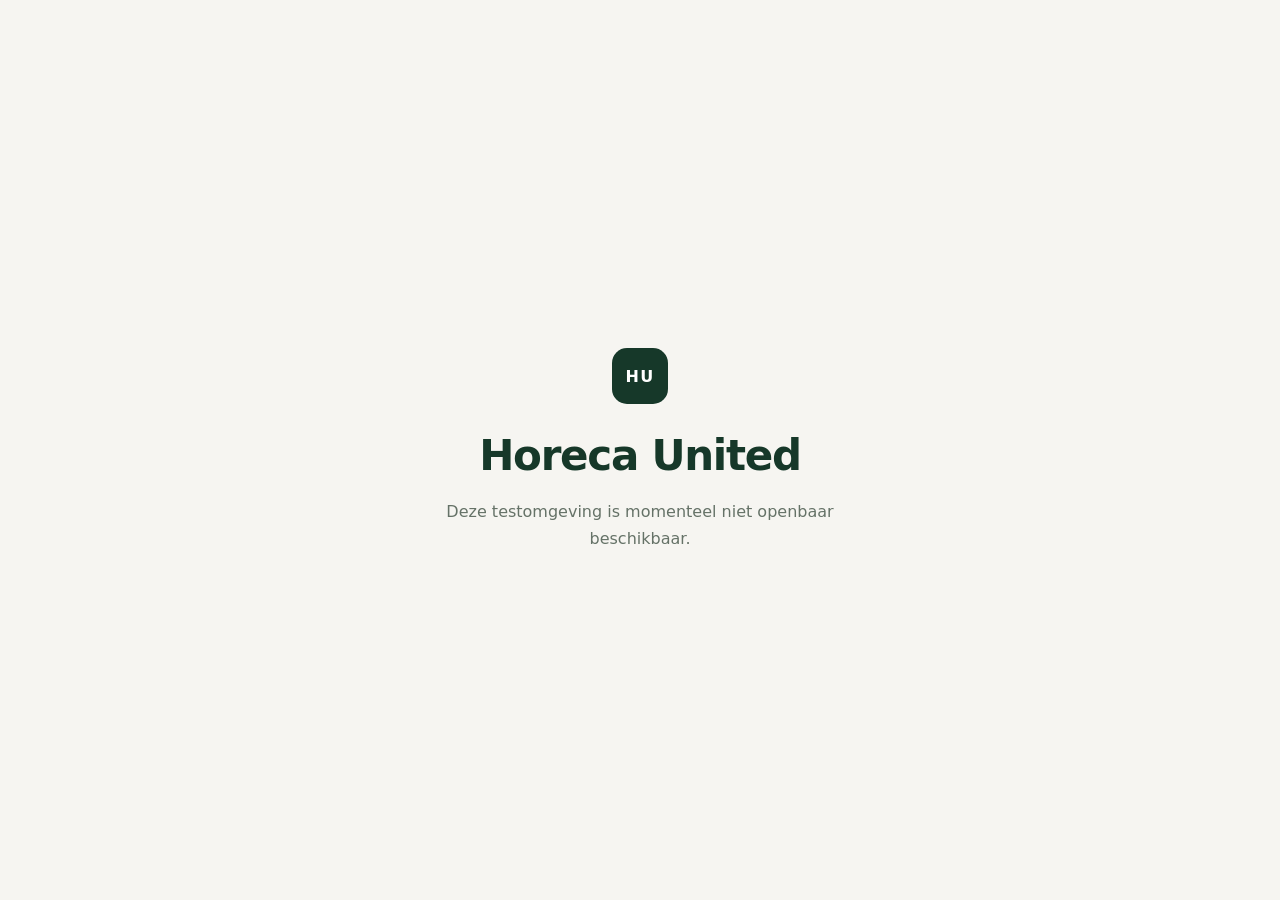
<file: index.html>
<!doctype html>
<html lang="nl">
<head>
<meta charset="utf-8">
<meta name="viewport" content="width=device-width, initial-scale=1">
<meta name="robots" content="noindex, nofollow, noarchive">
<title>Horeca United — tijdelijk niet beschikbaar</title>
<style>
  :root{color-scheme:light}*{box-sizing:border-box}
  body{margin:0;min-height:100vh;display:grid;place-items:center;background:#f6f5f1;color:#163829;font-family:Inter,system-ui,-apple-system,BlinkMacSystemFont,"Segoe UI",sans-serif}
  main{max-width:540px;padding:40px 28px;text-align:center}
  .mark{width:56px;height:56px;border-radius:15px;display:grid;place-items:center;margin:0 auto 28px;background:#163829;color:white;font-weight:700;letter-spacing:.08em}
  h1{font-size:clamp(30px,5vw,42px);line-height:1.13;letter-spacing:-.03em;margin:0 0 18px}
  p{font-size:16px;line-height:1.7;color:#657267;margin:0}
</style>
</head>
<body>
  <main>
    <div class="mark">HU</div>
    <h1>Horeca United</h1>
    <p>Deze testomgeving is momenteel niet openbaar beschikbaar.</p>
  </main>
</body>
</html>
</file>
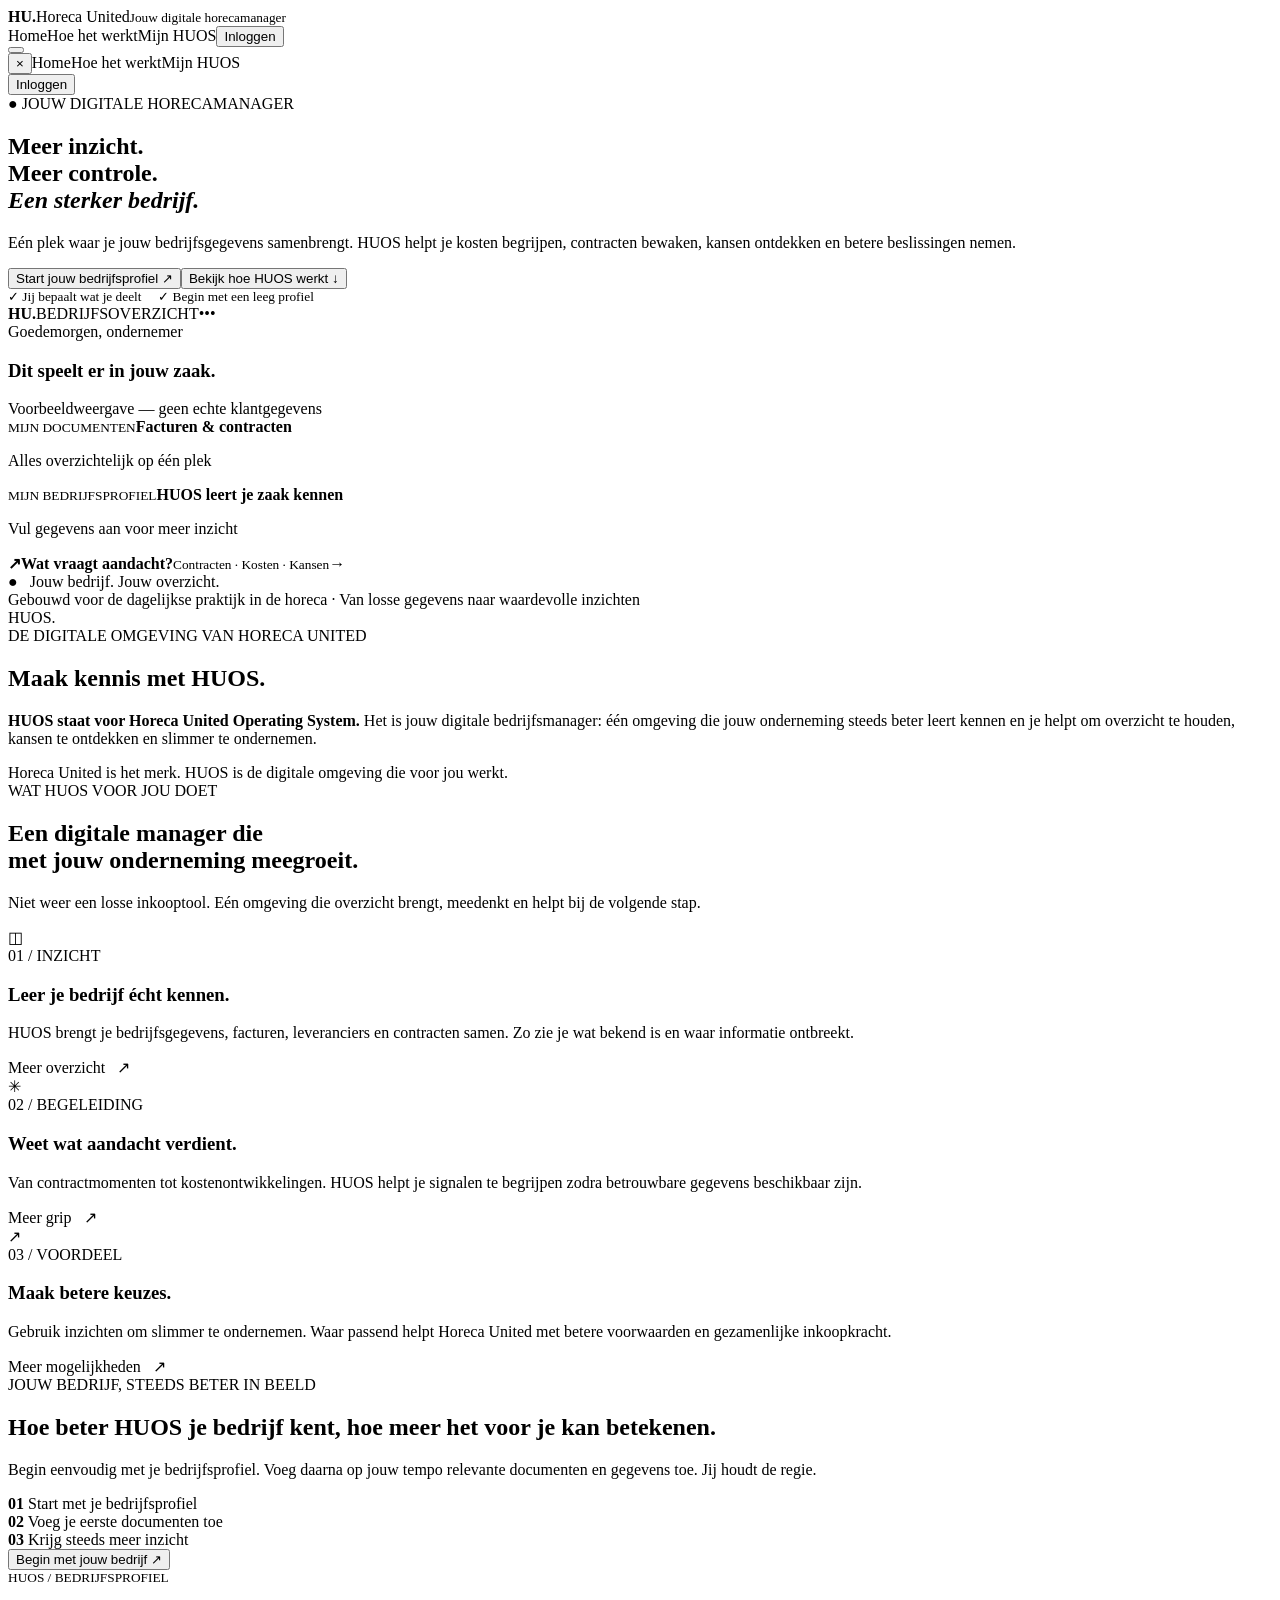
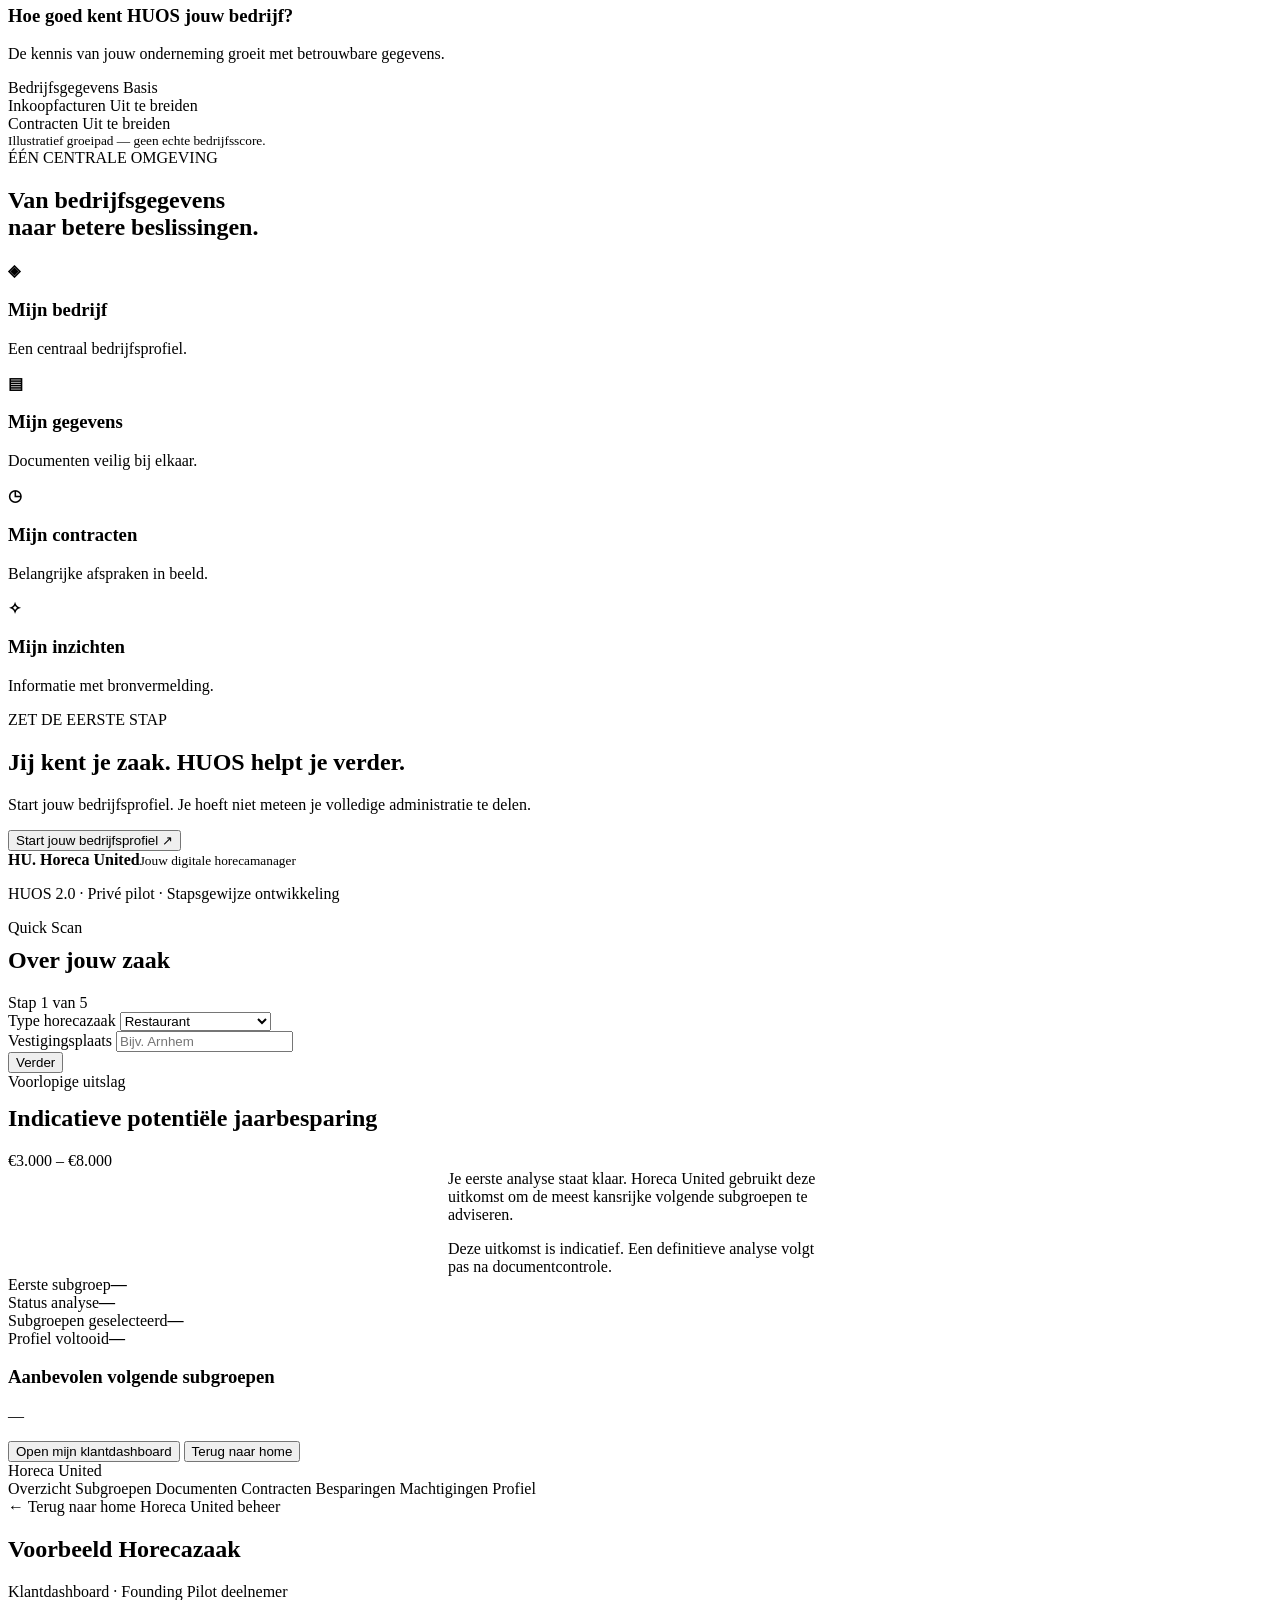
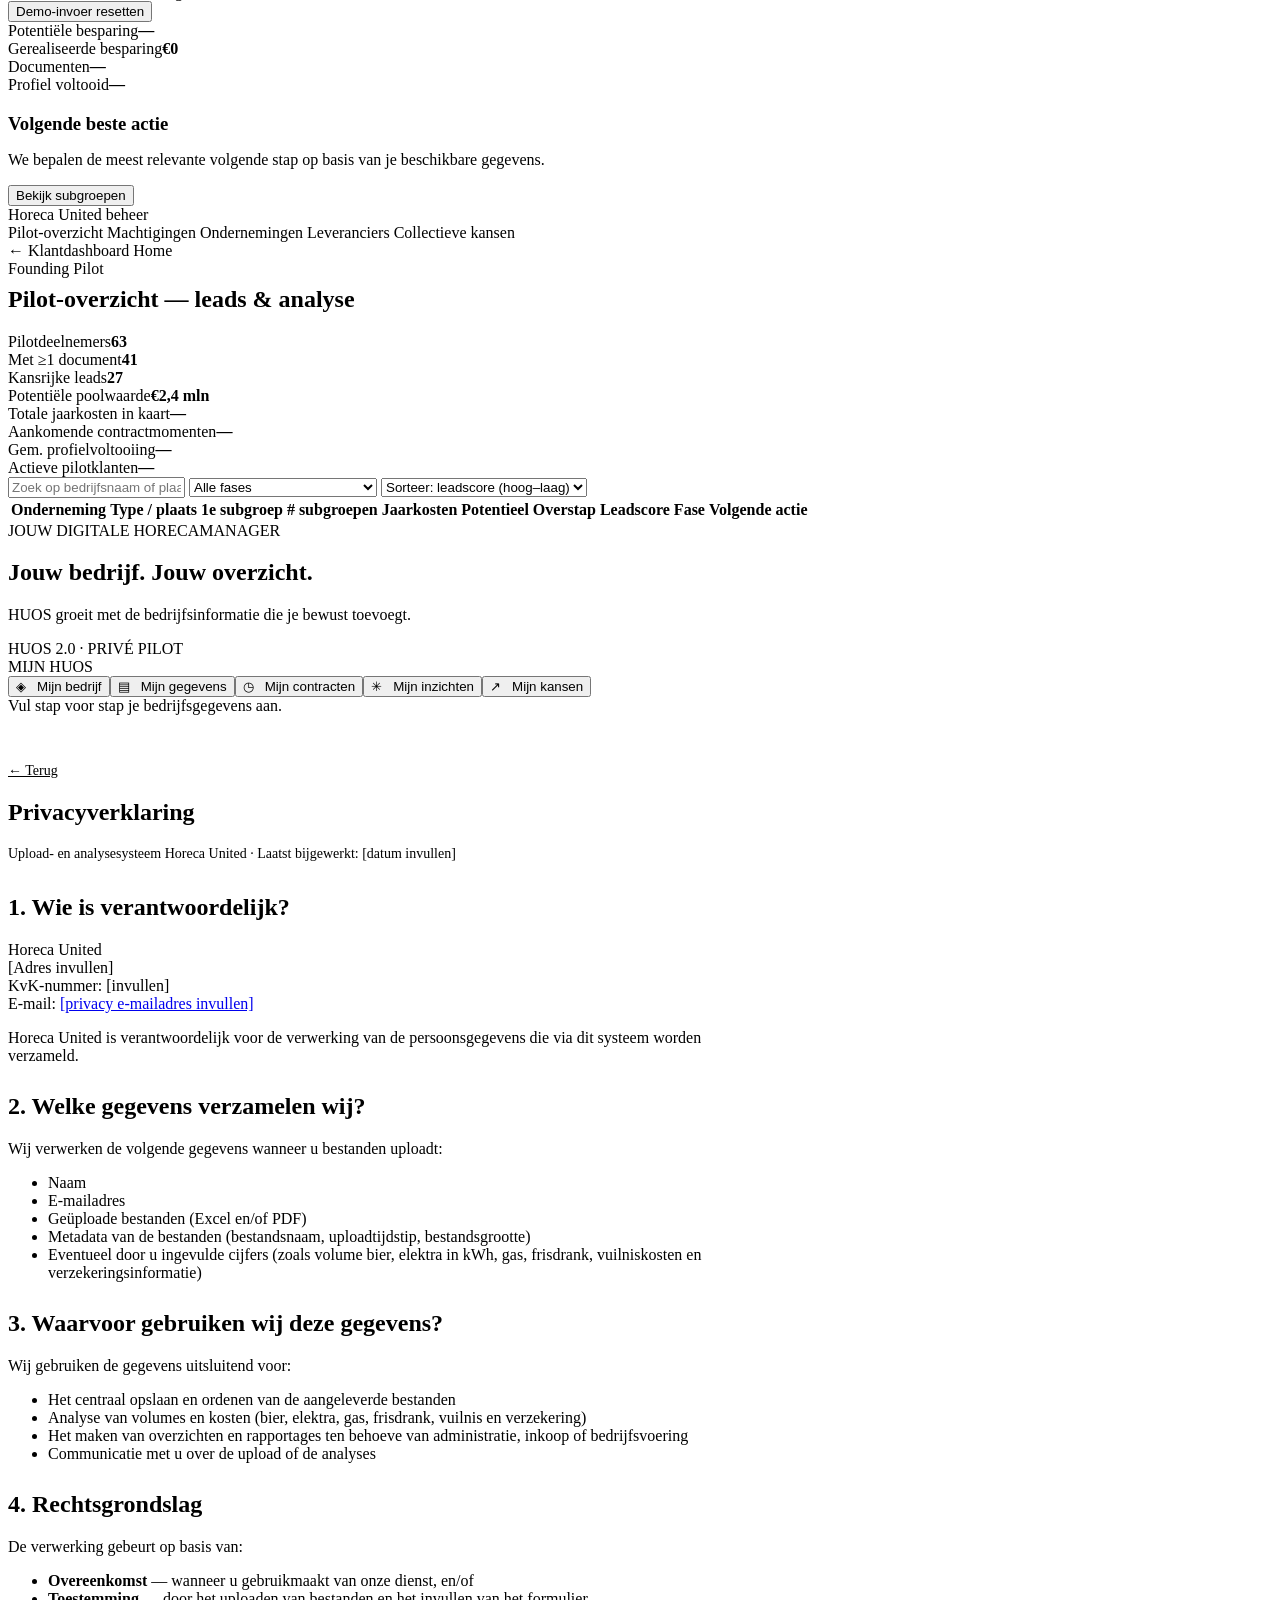
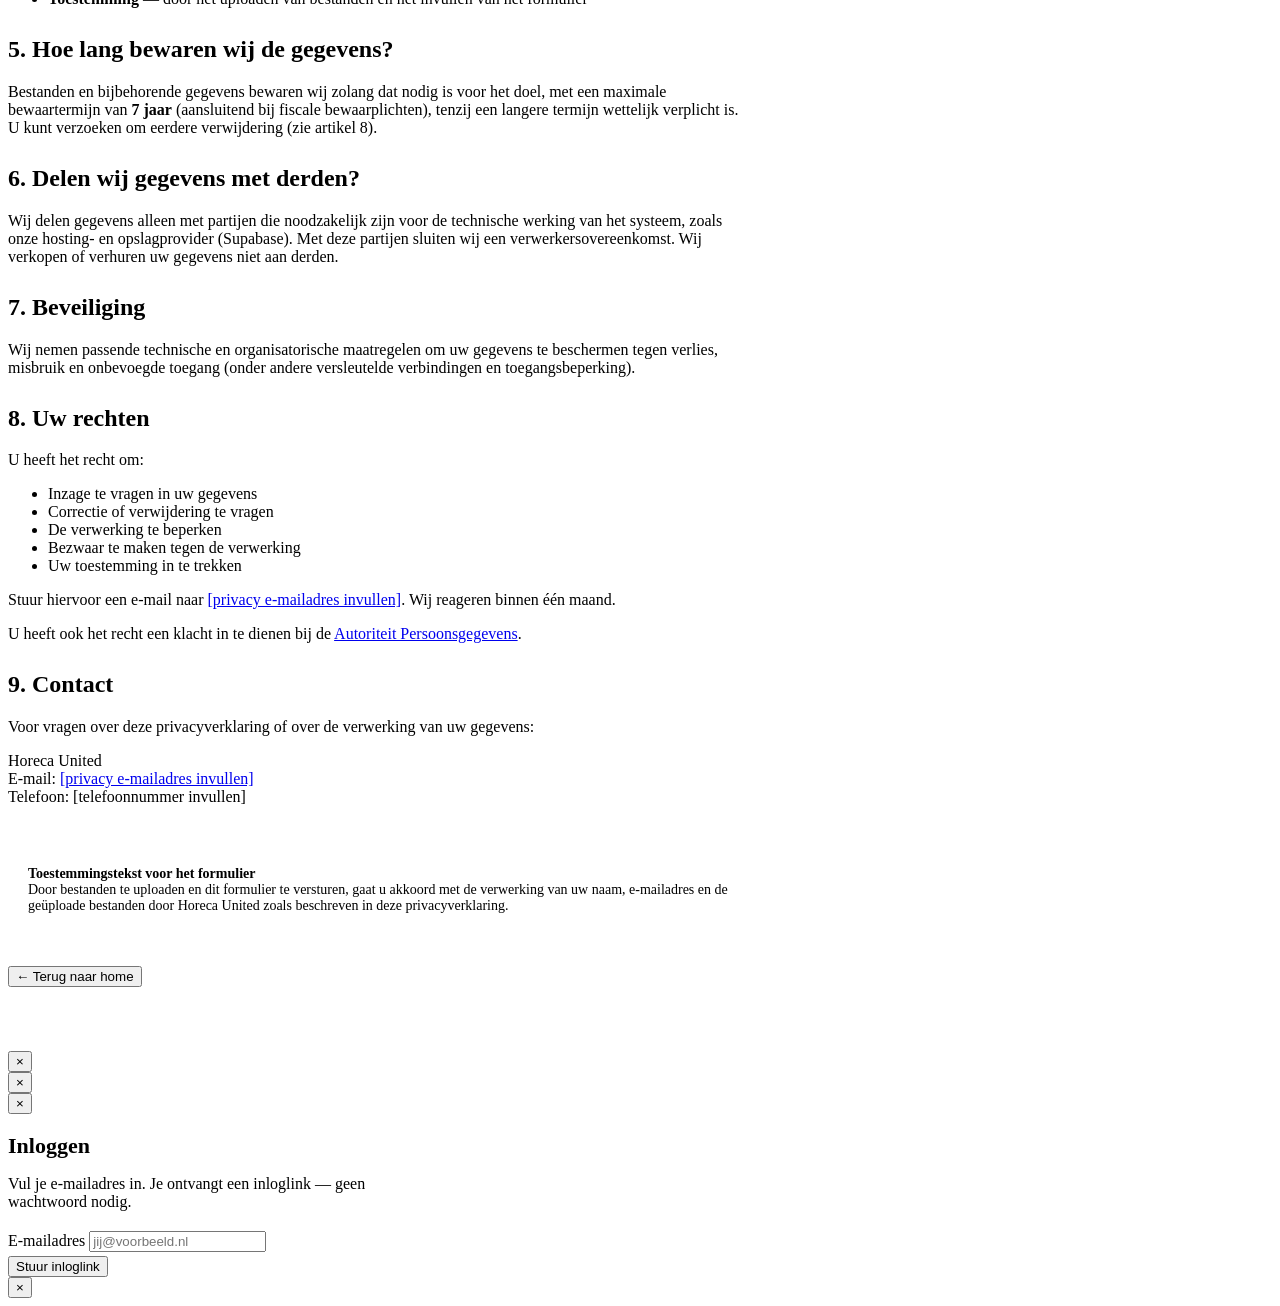
<file: src/body.html>
</head>
<body>

<header class="v2-header"><div class="shell v2-header-inner"><a class="v2-logo" onclick="Router.go('landing')"><b>HU<span>.</span></b><span>Horeca United<small>Jouw digitale horecamanager</small></span></a><nav class="v2-links"><a onclick="Router.go('landing')">Home</a><a onclick="Router.go('landing');setTimeout(()=>document.getElementById('v2-how')?.scrollIntoView({behavior:'smooth'}),80)">Hoe het werkt</a><a onclick="ManagerV2.open()">Mijn HUOS</a><span id="topbarAuth"><button class="btn btn-primary btn-sm" onclick="AuthUI.openLogin()">Inloggen</button></span></nav><div class="v2-mobile"><span id="topbarAuthMobile"></span><button class="hamburger" aria-label="Menu openen" onclick="MobileNav.open()"><span></span><span></span><span></span></button></div></div></header><div class="mobile-nav-overlay" id="mobileNavOverlay" onclick="MobileNav.close()"></div><nav class="mobile-nav" id="mobileNav"><button class="mobile-nav-close" onclick="MobileNav.close()">&times;</button><a onclick="Router.go('landing');MobileNav.close()">Home</a><a onclick="Router.go('landing');MobileNav.close();setTimeout(()=>document.getElementById('v2-how')?.scrollIntoView({behavior:'smooth'}),80)">Hoe het werkt</a><a onclick="ManagerV2.open();MobileNav.close()">Mijn HUOS</a><div class="divider"></div><span id="mobileNavAuth"><button class="mobile-nav-link" onclick="AuthUI.openLogin();MobileNav.close()">Inloggen</button></span></nav>
<!-- ============ HUOS V2 LANDING ============ -->
<section id="screen-landing" class="screen active v2-landing">
<div class="shell"><div class="v2-hero"><div class="v2-hero-text"><span class="v2-eyebrow">● JOUW DIGITALE HORECAMANAGER</span><h1>Meer inzicht.<br>Meer controle.<br><em>Een sterker bedrijf.</em></h1><p>Eén plek waar je jouw bedrijfsgegevens samenbrengt. HUOS helpt je kosten begrijpen, contracten bewaken, kansen ontdekken en betere beslissingen nemen.</p><div class="v2-buttons"><button class="v2-button v2-button-pale" onclick="ManagerV2.open()">Start jouw bedrijfsprofiel <span>↗</span></button><button class="v2-button v2-button-outline" onclick="document.getElementById('v2-how').scrollIntoView({behavior:'smooth'})">Bekijk hoe HUOS werkt <span>↓</span></button></div><small>✓ Jij bepaalt wat je deelt &nbsp; &nbsp; ✓ Begin met een leeg profiel</small></div>
<div class="v2-mock"><div class="v2-mock-top"><b>HU.</b><span>BEDRIJFSOVERZICHT</span><span>•••</span></div><div class="v2-mock-welcome">Goedemorgen, ondernemer</div><h3>Dit speelt er in jouw zaak.</h3><div class="v2-mock-disclaimer">Voorbeeldweergave — geen echte klantgegevens</div><div class="v2-mock-cards"><div><small>MIJN DOCUMENTEN</small><strong>Facturen & contracten</strong><div class="v2-bars"><i></i><i></i><i></i><i></i><i></i></div><p>Alles overzichtelijk op één plek</p></div><div><small>MIJN BEDRIJFSPROFIEL</small><strong>HUOS leert je zaak kennen</strong><div class="v2-progress"><i></i></div><p>Vul gegevens aan voor meer inzicht</p></div></div><div class="v2-mock-alert"><b>↗</b><span><strong>Wat vraagt aandacht?</strong><small>Contracten · Kosten · Kansen</small></span><span>→</span></div><div class="v2-mock-footer">● &nbsp; Jouw bedrijf. Jouw overzicht.</div></div></div></div>
<div class="shell v2-trustline">Gebouwd voor de dagelijkse praktijk in de horeca <span>·</span> Van losse gegevens naar waardevolle inzichten</div>
<div class="shell v2-huos-intro">
  <div class="v2-huos-intro-title"><span class="v2-huos-monogram">HUOS<span>.</span></span><div><span class="v2-eyebrow">DE DIGITALE OMGEVING VAN HORECA UNITED</span><h2>Maak kennis met HUOS.</h2></div></div>
  <div class="v2-huos-intro-copy"><p><strong>HUOS staat voor Horeca United Operating System.</strong> Het is jouw digitale bedrijfsmanager: één omgeving die jouw onderneming steeds beter leert kennen en je helpt om overzicht te houden, kansen te ontdekken en slimmer te ondernemen.</p><span>Horeca United is het merk. HUOS is de digitale omgeving die voor jou werkt.</span></div>
</div>
<section class="v2-section" id="v2-how"><div class="shell"><div class="v2-section-head"><span class="v2-eyebrow">WAT HUOS VOOR JOU DOET</span><h2>Een digitale manager die<br>met jouw onderneming meegroeit.</h2><p>Niet weer een losse inkooptool. Eén omgeving die overzicht brengt, meedenkt en helpt bij de volgende stap.</p></div><div class="v2-pillars"><article><div class="v2-symbol">◫</div><span>01 / INZICHT</span><h3>Leer je bedrijf écht kennen.</h3><p>HUOS brengt je bedrijfsgegevens, facturen, leveranciers en contracten samen. Zo zie je wat bekend is en waar informatie ontbreekt.</p><footer>Meer overzicht &nbsp; ↗</footer></article><article><div class="v2-symbol">✳</div><span>02 / BEGELEIDING</span><h3>Weet wat aandacht verdient.</h3><p>Van contractmomenten tot kostenontwikkelingen. HUOS helpt je signalen te begrijpen zodra betrouwbare gegevens beschikbaar zijn.</p><footer>Meer grip &nbsp; ↗</footer></article><article><div class="v2-symbol">↗</div><span>03 / VOORDEEL</span><h3>Maak betere keuzes.</h3><p>Gebruik inzichten om slimmer te ondernemen. Waar passend helpt Horeca United met betere voorwaarden en gezamenlijke inkoopkracht.</p><footer>Meer mogelijkheden &nbsp; ↗</footer></article></div></div></section>
<section class="v2-section v2-section-soft"><div class="shell v2-split"><div><span class="v2-eyebrow">JOUW BEDRIJF, STEEDS BETER IN BEELD</span><h2>Hoe beter HUOS je bedrijf kent, hoe meer het voor je kan betekenen.</h2><p>Begin eenvoudig met je bedrijfsprofiel. Voeg daarna op jouw tempo relevante documenten en gegevens toe. Jij houdt de regie.</p><div class="v2-steps"><div><b>01</b> Start met je bedrijfsprofiel</div><div><b>02</b> Voeg je eerste documenten toe</div><div><b>03</b> Krijg steeds meer inzicht</div></div><button class="v2-button v2-button-dark" onclick="ManagerV2.open()">Begin met jouw bedrijf <span>↗</span></button></div><div class="v2-profile-art"><small>HUOS / BEDRIJFSPROFIEL</small><h3>Hoe goed kent HUOS jouw bedrijf?</h3><p>De kennis van jouw onderneming groeit met betrouwbare gegevens.</p><label>Bedrijfsgegevens <span>Basis</span></label><div class="v2-meter"><i style="width:35%"></i></div><label>Inkoopfacturen <span>Uit te breiden</span></label><div class="v2-meter"><i style="width:60%"></i></div><label>Contracten <span>Uit te breiden</span></label><div class="v2-meter"><i style="width:20%"></i></div><small>Illustratief groeipad — geen echte bedrijfsscore.</small></div></div></section>
<section class="v2-section"><div class="shell"><div class="v2-section-head"><span class="v2-eyebrow">ÉÉN CENTRALE OMGEVING</span><h2>Van bedrijfsgegevens<br>naar betere beslissingen.</h2></div><div class="v2-features"><div><b>◈</b><h3>Mijn bedrijf</h3><p>Een centraal bedrijfsprofiel.</p></div><div><b>▤</b><h3>Mijn gegevens</h3><p>Documenten veilig bij elkaar.</p></div><div><b>◷</b><h3>Mijn contracten</h3><p>Belangrijke afspraken in beeld.</p></div><div><b>✧</b><h3>Mijn inzichten</h3><p>Informatie met bronvermelding.</p></div></div></div></section>
<div class="shell"><section class="v2-end"><div><span class="v2-eyebrow">ZET DE EERSTE STAP</span><h2>Jij kent je zaak. HUOS helpt je verder.</h2><p>Start jouw bedrijfsprofiel. Je hoeft niet meteen je volledige administratie te delen.</p></div><button class="v2-button v2-button-pale" onclick="ManagerV2.open()">Start jouw bedrijfsprofiel <span>↗</span></button></section></div>
<footer class="shell v2-footer"><div><strong>HU. Horeca United</strong><small>Jouw digitale horecamanager</small></div><p>HUOS 2.0 · Privé pilot · Stapsgewijze ontwikkeling</p></footer>
</section>
<!-- ============ QUICK SCAN ============ -->
<section id="screen-scan" class="screen">
  <div class="shell">
    <div class="wizard">
      <div class="top-actions">
        <div>
          <span class="pill">Quick Scan</span>
          <h2 id="scanStepTitle" style="margin-top:10px">Over jouw zaak</h2>
        </div>
        <div class="step-count">Stap <span id="scanStepNr">1</span> van 5</div>
      </div>
      <div class="progress"><div id="scanProgressBar" style="width:20%"></div></div>

      <!-- STEP 1 -->
      <div id="scanStep1" class="card scan-step">
        <div class="grid2">
          <div class="field">
            <label for="f_businessType">Type horecazaak</label>
            <select id="f_businessType" onchange="QuickScan.toggleOtherBusinessType()">
              <option>Restaurant</option><option>Café</option><option>Hotel</option><option>Lunchroom</option>
              <option>Cafetaria / fastservice</option><option>Eventlocatie</option><option>Catering</option><option>Overig</option>
            </select>
          </div>
          <div class="field" id="scanBusinessTypeOtherField" style="display:none">
            <label for="f_businessTypeOther">Welk type horecazaak?</label>
            <input type="text" id="f_businessTypeOther" placeholder="Bijv. strandpaviljoen">
          </div>
          <div class="field">
            <label for="f_city">Vestigingsplaats</label>
            <input type="text" id="f_city" placeholder="Bijv. Arnhem">
            <div class="error-text" id="err_city" style="display:none">Vul een vestigingsplaats in.</div>
          </div>
        </div>
        <div class="actions"><button class="btn btn-primary" onclick="QuickScan.next()">Verder</button></div>
      </div>

      <!-- STEP 2 -->
      <div id="scanStep2" class="card scan-step" style="display:none">
        <p>Waar wil je als eerste geld besparen? Kies één of meer kostenposten. Je hoeft nu nog geen details in te vullen.</p>
        <div class="selection-toolbar">
          <span class="hint">Je kunt meerdere kostenposten tegelijk kiezen.</span>
          <button class="btn btn-ghost btn-sm" type="button" onclick="QuickScan.toggleAll()">Alles aanvinken</button>
        </div>
        <div id="subgroupChoices"></div>
        <div class="error-text" id="err_subgroups" style="display:none">Selecteer minimaal één subgroep.</div>
        <div class="actions">
          <button class="btn btn-ghost" onclick="QuickScan.prev()">Terug</button>
          <button class="btn btn-primary" onclick="QuickScan.next()">Verder</button>
        </div>
      </div>

      <!-- STEP 3 -->
      <div id="scanStep3" class="card scan-step" style="display:none">
        <div class="scan-section-intro">
          <h3>Jouw gekozen kostenposten</h3>
          <p class="hint">Alle gekozen subgroepen worden meegenomen. Je kunt optioneel één prioriteit aangeven.</p>
        </div>
        <div id="selectedSubgroupSummary" class="selected-subgroup-summary"></div>
        <div class="field">
          <label for="f_primarySubgroup">Optionele prioriteit</label>
          <span class="hint">Laat op “Geen prioriteit” staan als alle gekozen kostenposten even belangrijk zijn.</span>
          <select id="f_primarySubgroup" style="margin-top:6px"></select>
        </div>
        <div class="grid2">
          <div class="field">
            <label for="f_supplier">Leverancier voor de hele scan <span class="hint">(optioneel)</span></label>
            <input type="text" id="f_supplier" placeholder="Bijv. regionale groothandel">
          </div>
          <div class="field">
            <label for="f_annualSpend">Geschatte jaarlijkse kosten <span class="hint">(optioneel)</span></label>
            <input type="text" id="f_annualSpend" placeholder="Bijv. 12000">
            <label class="inline-check"><input type="checkbox" id="f_annualSpendUnknown" onchange="QuickScan.toggleAnnualSpendUnknown()"> Onbekend</label>
          </div>
          <div class="field">
            <label for="f_contractStatus">Contractstatus</label>
            <select id="f_contractStatus">
              <option value="Onbekend">Onbekend</option>
              <option value="Maandelijks opzegbaar">Maandelijks opzegbaar</option>
              <option value="Vast contract">Vast contract</option>
              <option value="Geen vast contract">Geen vast contract</option>
            </select>
          </div>
          <div class="field">
            <label for="f_contractEndPreset">Contracteinde</label>
            <select id="f_contractEndPreset" onchange="QuickScan.toggleContractEndOther()">
              <option value="Onbekend">Onbekend</option>
              <option value="Maandelijks opzegbaar">Maandelijks opzegbaar</option>
              <option value="Binnen 3 maanden">Binnen 3 maanden</option>
              <option value="Binnen 6 maanden">Binnen 6 maanden</option>
              <option value="Binnen 12 maanden">Binnen 12 maanden</option>
              <option value="Langer dan 12 maanden">Langer dan 12 maanden</option>
              <option value="Anders">Anders</option>
            </select>
            <input type="text" id="f_contractEndOther" style="display:none;margin-top:8px" placeholder="Bijv. december 2026">
          </div>
        </div>
        <div class="field">
          <label>Wat wil je met de uitkomst doen?</label>
          <div class="choices" id="switchWillingness" style="grid-template-columns:repeat(3,1fr)">
            <div class="tile" data-val="ja"><span class="box"></span><span>Ja, ik sta open voor een voorstel</span></div>
            <div class="tile" data-val="misschien"><span class="box"></span><span>Misschien, als het voordeel duidelijk is</span></div>
            <div class="tile" data-val="nee"><span class="box"></span><span>Alleen inzicht en benchmarken</span></div>
          </div>
          <div id=”willingnessHintMisschien” class=”note” style=”display:none;margin-top:10px”>
            <strong>Goed idee.</strong> We laten je eerst precies zien hoeveel je kunt besparen en onder welke voorwaarden. Pas daarna beslis jij of je verdergaat — zonder verplichtingen. Veel ondernemers die dit zien, zijn verrast hoe groot het verschil kan zijn.
          </div>
        </div>
        <div class="actions">
          <button class="btn btn-ghost" onclick="QuickScan.prev()">Terug</button>
          <button class="btn btn-primary" onclick="QuickScan.next()">Verder</button>
        </div>
      </div>

      <!-- STEP 4 -->
      <div id="scanStep4" class="card scan-step" style="display:none">
        <p>Kies hoe je de gegevens voor je gekozen kostenposten aanlevert.</p>
        <div class="method-choices">
          <div class="method-card" data-method="upload" onclick="QuickScan.selectMethod('upload')"><strong>Zelf uploaden</strong><p>Factuur, contract, jaarafrekening of offerte.</p></div>
          <div class="method-card" data-method="request" onclick="QuickScan.selectMethod('request')"><strong>Horeca United vraagt gegevens op</strong><p>Via een beperkte, intrekbare machtiging.</p></div>
          <div class="method-card" data-method="later" onclick="QuickScan.selectMethod('later')"><strong>Later aanleveren</strong><p>Rond de scan nu af, upload later in je dashboard.</p></div>
        </div>

        <div id="methodUpload" class="method-panel" style="display:none">
          <div class="note" id="uploadSubgroupIntro" style="display:none;margin-bottom:14px"></div>
          <div class="note" style="margin-bottom:14px">Upload bij voorkeur een jaarafrekening of termijnfactuur. Je koppelt elk bestand hieronder aan de juiste kostenpost.</div>
          <div class="upload-box" id="uploadBox"
               onclick="document.getElementById('fileInput').click()"
               ondragover="event.preventDefault();this.classList.add('dragover')"
               ondragleave="this.classList.remove('dragover')"
               ondrop="this.classList.remove('dragover');QuickScan.handleFiles(event.dataTransfer.files)">
            <input type="file" id="fileInput" style="display:none" multiple accept=".xlsx,.xls,.pdf,.csv,.doc,.docx" onchange="QuickScan.handleFiles(this.files)">
            <div id="uploadBoxText">Sleep bestanden hierheen of klik om te selecteren<br><span class="hint">Factuur, contract, jaarafrekening of offerte (Excel, PDF, Word)</span></div>
          </div>
          <div class="upload-file-list" id="uploadFileList"></div>
          <div id="quickUploadStagingArea" style="display:none;margin-top:14px">
            <table class="table">
              <thead><tr><th>Bestand</th><th>Subgroep</th><th>Leverancier <span class="hint">(optioneel)</span></th></tr></thead>
              <tbody id="quickUploadStagingBody"></tbody>
            </table>
          </div>
        </div>

        <div id="methodRequest" class="method-panel" style="display:none">
          <div class="note" style="margin-bottom:16px">Je machtigt Horeca United om namens jouw onderneming bij de gekozen leverancier gegevens voor de geselecteerde kostenposten op te vragen, te ontvangen en te verwerken. Dit kan onder meer gaan om facturen, inkoop- en afnamegegevens, jaaroverzichten, prijs- en kortingsafspraken, lopende contracten, abonnementen, contractvoorwaarden, looptijden, einddata en opzegtermijnen, voor zover relevant voor de geselecteerde kostenposten. De gegevens worden gebruikt voor inkoopanalyses, inzicht in bestaande leveranciersrelaties en contract- en abonnementenbeheer. Je kunt de machtiging op ieder moment intrekken. Deze machtiging geeft <strong>geen</strong> toestemming om zonder afzonderlijke toestemming overeenkomsten aan te gaan, te wijzigen of op te zeggen, leveranciers te wijzigen, betalingen uit te voeren of bestellingen te plaatsen.</div>
          <div class="grid2">
            <div class="field"><label for="f_signName">Naam tekenbevoegde</label><input type="text" id="f_signName"></div>
            <div class="field"><label for="f_signRole">Functie</label><input type="text" id="f_signRole" placeholder="Bijv. eigenaar"></div>
            <div class="field"><label for="f_kvk">KvK-nummer</label><input type="text" id="f_kvk" placeholder="8 cijfers" autocomplete="on"></div>
            <div class="field"><label for="f_btw">BTW-nummer</label><input type="text" id="f_btw" placeholder="NL000000000B01" autocomplete="on"></div>
          </div>
          <p style="font-size:13px;color:var(--muted);margin-bottom:12px">De machtiging blijft geldig totdat je deze zelf intrekt via je dashboard of schriftelijk opzegt bij Horeca United. Je kunt dit op ieder moment doen.</p>
          <div class="consent-row">
            <input type="checkbox" id="f_authConsent">
            <label for="f_authConsent">Ik verklaar tekenbevoegd te zijn en machtig Horeca United om namens mijn onderneming de hierboven omschreven gegevens bij de genoemde leverancier op te vragen, te ontvangen en te verwerken voor de geselecteerde kostenposten. Ik kan deze machtiging op ieder moment intrekken. <span class="req">verplicht</span></label>
          </div>
        </div>

        <div id="methodLater" class="method-panel" style="display:none">
          <div class="success-box">Geen probleem — je kunt de Quick Scan afronden. In je klantdashboard vind je uploadinstructies terug en kun je later per subgroep een jaarafrekening, termijnfactuur of vergelijkbaar document toevoegen.</div>
        </div>

        <div class="error-text" id="err_method" style="display:none">Kies een van de drie opties om verder te gaan.</div>
        <div class="actions">
          <button class="btn btn-ghost" onclick="QuickScan.prev()">Terug</button>
          <button class="btn btn-primary" onclick="QuickScan.next()">Verder</button>
        </div>
      </div>

      <!-- STEP 5 -->
      <div id="scanStep5" class="card scan-step" style="display:none">
        <div class="grid2">
          <div class="field"><label for="f_companyName">Bedrijfsnaam</label><input type="text" id="f_companyName" placeholder="Bijv. Restaurant Het Stadshuis"></div>
          <div class="field"><label for="f_contactPerson">Contactpersoon</label><input type="text" id="f_contactPerson"></div>
          <div class="field"><label for="f_email">E-mailadres</label><input type="email" id="f_email" autocomplete="email"></div>
          <div class="field"><label for="f_phone">Telefoonnummer</label><input type="tel" id="f_phone"></div>
        </div>
        <div class="error-text" id="err_account" style="display:none">Vul minimaal bedrijfsnaam en e-mailadres in.</div>
        <div style="margin-top:8px">
          <div class="consent-row">
            <input type="checkbox" id="f_consentPrivacy">
            <label for="f_consentPrivacy">Ik heb kennisgenomen van de <a onclick="Router.go('privacy')" style="text-decoration:underline;cursor:pointer">privacyverklaring</a>, geef toestemming voor verwerking van mijn gegevens en ontvang graag updates van Horeca United. <span class="req">verplicht</span></label>
          </div>
          <div class="consent-row">
            <input type="checkbox" id="f_consentBenchmark">
            <label for="f_consentBenchmark">Ik geef Horeca United toestemming om mijn geanonimiseerde gegevens te gebruiken voor het identificeren van potentiële besparingskansen.</label>
          </div>
        </div>
        <div class="actions">
          <button class="btn btn-ghost" onclick="QuickScan.prev()">Terug</button>
          <button class="btn btn-primary" onclick="QuickScan.complete()">Bekijk mijn voorlopige uitslag</button>
        </div>
      </div>
    </div>
  </div>
</section>

<!-- ============ RESULT ============ -->
<section id="screen-result" class="screen">
  <div class="shell">
    <div class="result-wrap">
      <span class="pill">Voorlopige uitslag</span>
      <h2 style="margin-top:14px">Indicatieve potentiële jaarbesparing</h2>
      <div class="result-figure" id="resultRange">€3.000 – €8.000</div>
      <p id="resultSummary" style="max-width:48ch;margin:0 auto 6px">Je eerste analyse staat klaar. Horeca United gebruikt deze uitkomst om de meest kansrijke volgende subgroepen te adviseren.</p>
      <div class="note-strong" style="max-width:48ch;margin:16px auto 0">Deze uitkomst is indicatief. Een definitieve analyse volgt pas na documentcontrole.</div>

      <div class="result-grid">
        <div class="panel result-stat"><span>Eerste subgroep</span><strong id="resultPrimary">—</strong></div>
        <div class="panel result-stat"><span>Status analyse</span><strong id="resultStatus">—</strong></div>
        <div class="panel result-stat"><span>Subgroepen geselecteerd</span><strong id="resultCount">—</strong></div>
        <div class="panel result-stat"><span>Profiel voltooid</span><strong id="resultProfilePct">—</strong></div>
      </div>

      <div class="panel card" style="text-align:left">
        <h3>Aanbevolen volgende subgroepen</h3>
        <p id="resultRecommendations">—</p>
      </div>

      <div class="actions" style="justify-content:center">
        <button class="btn btn-primary" onclick="Dashboard.open()">Open mijn klantdashboard</button>
        <button class="btn btn-ghost" onclick="Router.go('landing')">Terug naar home</button>
      </div>
    </div>
  </div>
</section>

<!-- ============ CUSTOMER DASHBOARD ============ -->
<section id="screen-dashboard" class="screen">
  <div class="shell">
    <div class="app-layout">
      <nav class="panel side-nav">
        <div class="brand-mini">Horeca <span style="color:var(--brand2)">United</span></div>
        <a data-dash="overzicht" class="active" onclick="Dashboard.showTab('overzicht')">Overzicht</a>
        <a data-dash="subgroepen" onclick="Dashboard.showTab('subgroepen')">Subgroepen</a>
        <a data-dash="documenten" onclick="Dashboard.showTab('documenten')">Documenten</a>
        <a data-dash="contracten" onclick="Dashboard.showTab('contracten')">Contracten</a>
        <a data-dash="besparingen" onclick="Dashboard.showTab('besparingen')">Besparingen</a>
        <a data-dash="machtigingen" onclick="Dashboard.showTab('machtigingen')">Machtigingen</a>
        <a data-dash="profiel" onclick="Dashboard.showTab('profiel')">Profiel</a>
        <div class="divider"></div>
        <a onclick="Router.go('landing')">← Terug naar home</a>
        <a onclick="AdminApp.open()">Horeca United beheer</a>
      </nav>

      <div class="content-col">
        <div class="page-head">
          <div>
            <h2 id="dashCompanyName">Voorbeeld Horecazaak</h2>
            <p style="margin:0">Klantdashboard · Founding Pilot deelnemer</p>
          </div>
          <button class="btn btn-ghost btn-sm" onclick="DemoData.reset()">Demo-invoer resetten</button>
        </div>

        <!-- Demo / onboarding banner — only shown when not logged in -->
        <div id="dashDemoBanner" class="panel card" style="display:none;background:var(--warn-bg);border-color:#e9cf8c">
          <div class="nba">
            <div>
              <strong style="color:var(--warn-ink)">Je bekijkt nu voorbeelddata</strong>
              <p style="margin:4px 0 0;color:var(--warn-ink)">Log in met je e-mailadres om je eigen documenten en analysecijfers te zien, of upload direct een factuur.</p>
            </div>
            <div style="display:flex;gap:8px;flex-shrink:0;flex-wrap:wrap">
              <button class="btn btn-primary btn-sm" onclick="AuthUI.openLogin()">Inloggen</button>
              <button class="btn btn-ghost btn-sm" onclick="Dashboard.showTab('documenten')">Document uploaden</button>
            </div>
          </div>
        </div>

        <div class="stats-row">
          <div class="panel stat"><span>Potentiële besparing</span><strong class="pos" id="dashPotential">—</strong></div>
          <div class="panel stat"><span>Gerealiseerde besparing</span><strong id="dashRealized">€0</strong></div>
          <div class="panel stat"><span>Documenten</span><strong id="dashDocsCount">—</strong></div>
          <div class="panel stat"><span>Profiel voltooid</span><strong id="dashProfilePct">—</strong></div>
        </div>

        <!-- TAB: overzicht -->
        <div id="dashTab-overzicht" class="dash-tab">
          <div id="dashRealSummary" style="display:none">
            <div style="display:grid;grid-template-columns:repeat(auto-fit,minmax(190px,1fr));gap:12px;margin-bottom:16px">
              <div class="panel stat"><span>Bekende kostenbasis</span><strong class="pos" id="dashTotalSpend">—</strong><small>Onderbouwde kosten en duidelijk gemarkeerde referenties</small></div>
              <div class="panel stat"><span>Subgroepen met kosten</span><strong id="dashCatCount">—</strong><small>Subgroepen waarvoor kosten zijn vastgesteld</small></div>
            </div>
          </div>
          <div class="panel card" id="dashBenchmarkCard" style="display:none">
            <h3>Jouw uitgaven vs. groepsgemiddelde</h3>
            <p style="font-size:13px;color:var(--muted)">Per relevante subgroep vergelijken we jouw bekende kosten met geanonimiseerde benchmarkdata van Horeca United-deelnemers. Zonder betrouwbare benchmark tonen we geen verzonnen gemiddelde.</p>
            <div id="dashBenchmarkChart" style="margin-top:16px"></div>
          </div>
          <div class="panel card nba">
            <div>
              <h3 style="margin-bottom:4px">Volgende beste actie</h3>
              <p id="dashNextAction">We bepalen de meest relevante volgende stap op basis van je beschikbare gegevens.</p>
            </div>
            <button class="btn btn-primary" onclick="Dashboard.showTab('subgroepen')">Bekijk subgroepen</button>
          </div>
        </div>

        <!-- TAB: subgroepen -->
        <div id="dashTab-subgroepen" class="dash-tab" style="display:none">
          <div class="panel card">
            <h3>Alle subgroepen</h3>
            <div class="table-wrap"><table class="table"><thead><tr><th>Naam</th><th>Leverancier</th><th>Kosten</th><th>Bronjaar</th><th>Status</th><th>Kans</th><th>Contracteinde</th><th>Actie</th></tr></thead><tbody id="dashSubgroupTableFull"></tbody></table></div>
          </div>
        </div>

        <!-- VOLLEDIGE DETAILPAGINA: WIJN -->
        <div id="dashTab-wijn-detail" class="dash-tab" style="display:none">
          <div class="panel card">
            <button class="btn btn-ghost btn-sm" onclick="Dashboard.showTab('subgroepen')" style="margin-bottom:18px">← Terug naar subgroepen</button>
            <h2>Wijn · Inkoopanalyse</h2>
            <p style="color:var(--muted)">Alle beschikbare wijninkoopgegevens per leverancier op één pagina. Bedragen en perioden worden uitsluitend getoond voor zover ze uit de verwerkte documenten blijken.</p>
            <div class="grid2" style="margin:18px 0">
              <div class="panel card"><div style="color:var(--muted);font-size:13px">Geregistreerde inkoop</div><h2 id="wineTotal">—</h2><small id="wineTaxNote">Btw-behandeling per bron controleren.</small></div>
              <div class="panel card"><div style="color:var(--muted);font-size:13px">Leveranciers</div><h2 id="wineSupplierCount">—</h2><small id="winePeriod">Periode: nog niet vastgesteld</small></div>
            </div>
            <h3>Inkoop per leverancier</h3>
            <div class="table-wrap"><table class="table"><thead><tr><th>Leverancier</th><th>Geregistreerde inkoop</th><th>Aandeel</th></tr></thead><tbody id="wineSupplierRows"><tr><td colspan="3">Nog geen gegevens geladen.</td></tr></tbody></table></div>
            <p style="font-size:12px;color:var(--muted)">De bedragen zijn afkomstig uit de bestaande transacties. Controleer bronperiode, eventuele dubbeltellingen en btw voordat je leveranciers rechtstreeks vergelijkt.</p>
          </div>
          <div class="panel card">
            <h3>Producten en prijsontwikkeling</h3>
            <div id="wineProductAnalysis" class="note">Productgegevens laden…</div>
            <div style="margin-top:18px;border-top:1px solid var(--border);padding-top:14px">
              <p style="font-size:13px;color:var(--muted)">Wil je ook een andere subgroep inzichtelijk maken?</p>
              <button class="btn btn-ghost btn-sm" onclick="Dashboard.showTab('subgroepen')">Gegevens van een andere subgroep aanvullen →</button>
            </div>
          </div>
        </div>

        <!-- TAB: documenten -->
        <div id="dashTab-documenten" class="dash-tab" style="display:none">
          <div class="panel card">
            <h3>Document uploaden</h3>
            <div class="grid2" style="margin-bottom:14px">
              <div class="field">
                <label for="docUploadName">Volledige naam <span class="hint">(optioneel)</span></label>
                <input type="text" id="docUploadName" placeholder="Naam contactpersoon">
              </div>
              <div class="field">
                <label for="docUploadEmail">E-mailadres</label>
                <input type="email" id="docUploadEmail" placeholder="jij@voorbeeld.nl" autocomplete="email">
              </div>
            </div>
            <div class="upload-box" id="docUploadBox" onclick="document.getElementById('docFileInput').click()">
              <input type="file" id="docFileInput" style="display:none" accept=".xlsx,.pdf,.xls" multiple onchange="Dashboard.stageFiles(this)">
              <div id="docUploadBoxText">Klik om bestand(en) te selecteren (factuur, contract, jaarafrekening of offerte)</div>
            </div>
            <div id="docStagingArea" style="display:none;margin-top:14px">
              <table class="table" id="docStagingTable">
                <thead><tr><th>Bestand</th><th>Subgroep <span style="font-weight:400;text-transform:none;font-family:var(--font-body)">(optioneel)</span></th></tr></thead>
                <tbody id="docStagingBody"></tbody>
              </table>
              <div class="actions" style="margin-top:12px">
                <button class="btn btn-primary" onclick="Dashboard.submitStagedFiles()">Uploaden</button>
                <button class="btn btn-ghost" onclick="Dashboard.clearStaging()">Annuleren</button>
              </div>
            </div>
            <div id="docUploadStatus" style="margin-top:10px;font-size:13px"></div>
          </div>
          <div class="panel card">
            <div style="display:flex;justify-content:space-between;align-items:center;margin-bottom:10px">
              <h3 style="margin:0">Geüploade documenten</h3>
              <span id="docsLoginNote" style="display:none;font-size:12.5px;color:var(--muted)">
                <a onclick="AuthUI.openLogin()" style="cursor:pointer;text-decoration:underline;color:var(--brand2)">Log in</a> om je eigen documenten te zien
              </span>
            </div>
            <div id="dashDocuments"></div>
          </div>
        </div>

        <!-- TAB: contracten -->
        <div id="dashTab-contracten" class="dash-tab" style="display:none">
          <div class="panel card">
            <h3>Contracten &amp; abonnementen</h3>
            <p style="font-size:13px;color:var(--muted)">Overzicht van gevonden contracten op basis van geüploade documenten.</p>
            <div id="dashContractBody"><div class="empty-state">Laden…</div></div>
          </div>
        </div>

        <!-- TAB: besparingen -->
        <div id="dashTab-besparingen" class="dash-tab" style="display:none">
          <div class="panel card">
            <h3>Uitgaven per categorie</h3>
            <p style="font-size:13px;color:var(--muted)">Totaal geanalyseerde inkoopuitgaven op basis van geüploade facturen.</p>
            <div id="dashSpendChart" style="margin-top:16px"></div>
          </div>
          <div class="panel card" id="dashUnitPriceCard" style="display:none">
            <h3>Prijs per eenheid</h3>
            <p style="font-size:13px;color:var(--muted)">Jouw inkoopprijs per eenheid vergeleken met het groepsgemiddelde van Horeca United leden.</p>
            <div id="dashUnitPriceList" style="margin-top:16px"></div>
          </div>
          <!-- Voorstel CTA — zichtbaar als gebruiker duurder inkoopt dan groepsgemiddelde -->
          <div class="panel card" id="dashProposalCard" style="display:none">
            <div style="display:flex;align-items:flex-start;gap:16px;flex-wrap:wrap">
              <div style="flex:1;min-width:220px">
                <span class="badge b-green" style="margin-bottom:8px;display:inline-block">Besparingskans gevonden</span>
                <h3 style="margin:0 0 6px" id="dashProposalTitle">Wij kunnen jou besparen op inkoop</h3>
                <p style="font-size:13px;color:var(--muted);margin:0 0 16px" id="dashProposalDesc">Op basis van jouw transacties betaal je meer dan het groepsgemiddelde. Wij onderhandelen collectief voor betere voorwaarden.</p>
                <div style="display:flex;gap:10px;flex-wrap:wrap">
                  <button class="btn btn-primary" onclick="Proposals.registerInterest()">Ja, stuur mij een voorstel</button>
                  <button class="btn btn-ghost btn-sm" onclick="document.getElementById('dashProposalCard').style.display='none'">Niet nu</button>
                </div>
                <div id="dashProposalStatus" style="margin-top:10px;font-size:13px;display:none"></div>
              </div>
              <div style="flex-shrink:0;text-align:right">
                <div style="font-size:32px;font-family:'Fraunces',serif;font-weight:600;color:var(--brand)" id="dashProposalSaving">—</div>
                <div style="font-size:12px;color:var(--muted)">geschatte jaarlijkse besparing</div>
              </div>
            </div>
          </div>
          <div class="panel card" id="dashVleesPrijsCard" style="display:none">
            <h3>Vleesprijs over tijd</h3>
            <p style="font-size:13px;color:var(--muted)">Inkoopprijs per kg vlees op basis van geüploade facturen. Hogere prijzen zijn een signaal om collectief te heronderhandelen.</p>
            <div id="dashVleesPrijsChart" style="margin-top:8px"></div>
          </div>
          <div class="panel card">
            <h3>Besparingsoverzicht</h3>
            <p>Indicatieve potentiële besparing per geanalyseerde subgroep. Definitieve bedragen volgen na documentcontrole en eventueel leveranciersvoorstel.</p>
            <div class="table-wrap"><table class="table"><thead><tr><th>Subgroep</th><th>Indicatieve besparing</th><th>Status</th></tr></thead><tbody id="dashSavingsTable"></tbody></table></div>
          </div>
        </div>

        <!-- TAB: machtigingen -->
        <div id="dashTab-machtigingen" class="dash-tab" style="display:none">
          <div class="panel card">
            <div class="page-head" style="margin-bottom:14px">
              <div>
                <h3 style="margin:0">Privacy &amp; Machtigingen</h3>
                <p style="margin:4px 0 0;font-size:13px">Beheer per databron welke gegevens Horeca United namens jou mag opvragen. Je kunt altijd intrekken.</p>
              </div>
            </div>
            <div id="authSourceGrid" class="auth-source-grid">
              <div class="empty-state">Laden…</div>
            </div>
          </div>
          <div class="panel card" id="authHistoryCard" style="display:none">
            <h3>Machtigingshistorie</h3>
            <p style="font-size:13px">Iedere handeling wordt vastgelegd. Deze lijst kan niet worden gewijzigd.</p>
            <div id="authEventList"></div>
          </div>
        </div>

        <!-- TAB: profiel -->
        <div id="dashTab-profiel" class="dash-tab" style="display:none">
          <!-- View mode -->
          <div class="panel card" id="dashProfileView">
            <div style="display:flex;justify-content:space-between;align-items:flex-start;flex-wrap:wrap;gap:12px;margin-bottom:16px">
              <div>
                <h3 style="margin:0">Bedrijfsprofiel</h3>
                <p style="margin:4px 0 0;font-size:13px;color:var(--muted)">Gegevens die zijn ingevuld tijdens de Quick Scan.</p>
              </div>
              <button class="btn btn-ghost btn-sm" id="dashProfileEditBtn" onclick="Dashboard.openProfileEdit()">Bewerken</button>
            </div>
            <div class="kv" id="dashProfileKv"></div>
          </div>
          <!-- Edit mode -->
          <div class="panel card" id="dashProfileEdit" style="display:none">
            <div style="display:flex;justify-content:space-between;align-items:flex-start;flex-wrap:wrap;gap:12px;margin-bottom:20px">
              <h3 style="margin:0">Bedrijfsprofiel bewerken</h3>
              <button class="btn btn-ghost btn-sm" onclick="Dashboard.closeProfileEdit()">Annuleren</button>
            </div>
            <div class="grid2" id="dashProfileForm">
              <div class="field"><label>Bedrijfsnaam</label><input type="text" id="pf_company" placeholder="Jouw horecazaak"></div>
              <div class="field"><label>Contactpersoon</label><input type="text" id="pf_contact" placeholder="Naam"></div>
              <div class="field"><label>E-mailadres</label><input type="email" id="pf_email" disabled style="background:var(--bg);color:var(--muted)"></div>
              <div class="field"><label>Telefoon</label><input type="tel" id="pf_phone" placeholder="+31 6 ..."></div>
              <div class="field"><label>Type horecazaak</label>
                <select id="pf_type" onchange="Dashboard.toggleOtherBusinessType()">
                  <option value="">— Kies type —</option>
                  <option>Restaurant</option><option>Café/Bar</option><option>Hotel</option>
                  <option>Fastfood/Snackbar</option><option>Catering</option><option>Overig</option>
                </select>
              </div>
              <div class="field" id="pfTypeOtherField" style="display:none"><label>Welk type horecazaak?</label><input type="text" id="pf_type_other" placeholder="Bijv. strandpaviljoen"></div>
              <div class="field"><label>Vestigingsplaats</label><input type="text" id="pf_city" placeholder="Stad"></div>
              <div class="field"><label>KVK-nummer</label><input type="text" id="pf_kvk" placeholder="12345678" autocomplete="on"></div>
            </div>
            <div style="display:flex;gap:10px;margin-top:20px">
              <button class="btn btn-primary" onclick="Dashboard.saveProfile()">Opslaan</button>
              <button class="btn btn-ghost" onclick="Dashboard.closeProfileEdit()">Annuleren</button>
            </div>
            <div id="dashProfileSaveStatus" style="margin-top:10px;font-size:13px"></div>
          </div>

        </div>

      </div>
    </div>
  </div>
</section>

<!-- ============ ADMIN ============ -->
<section id="screen-admin" class="screen">
  <div class="shell">
    <div class="app-layout">
      <nav class="panel side-nav">
        <div class="brand-mini">Horeca United <span style="color:var(--brand2)">beheer</span></div>
        <a class="active" onclick="AdminApp.showTab('leads')">Pilot-overzicht</a>
        <a onclick="AdminApp.showTab('machtigingen')">Machtigingen</a>
        <a>Ondernemingen</a>
        <a>Leveranciers</a>
        <a>Collectieve kansen</a>
        <div class="divider"></div>
        <a onclick="Dashboard.open()">← Klantdashboard</a>
        <a onclick="Router.go('landing')">Home</a>
      </nav>

      <div class="content-col">
        <div class="page-head">
          <div><span class="pill">Founding Pilot</span><h2 style="margin-top:8px">Pilot-overzicht — leads &amp; analyse</h2></div>
        </div>

        <div class="stats-row">
          <div class="panel stat"><span>Pilotdeelnemers</span><strong id="admKpiParticipants">63</strong></div>
          <div class="panel stat"><span>Met ≥1 document</span><strong id="admKpiDocs">41</strong></div>
          <div class="panel stat"><span>Kansrijke leads</span><strong id="admKpiHot">27</strong></div>
          <div class="panel stat"><span>Potentiële poolwaarde</span><strong id="admKpiPool">€2,4 mln</strong></div>
        </div>
        <div class="stats-row">
          <div class="panel stat"><span>Totale jaarkosten in kaart</span><strong id="admKpiTotalCosts">—</strong></div>
          <div class="panel stat"><span>Aankomende contractmomenten</span><strong id="admKpiContracts">—</strong></div>
          <div class="panel stat"><span>Gem. profielvoltooiing</span><strong id="admKpiAvgProfile">—</strong></div>
          <div class="panel stat"><span>Actieve pilotklanten</span><strong id="admKpiActive">—</strong></div>
        </div>

        <div class="panel card">
          <div class="toolbar">
            <input type="text" id="admSearch" placeholder="Zoek op bedrijfsnaam of plaats…" oninput="AdminApp.renderLeads()">
            <select id="admFilterPhase" onchange="AdminApp.renderLeads()">
              <option value="">Alle fases</option>
              <option>Quick Scan gestart</option><option>Nieuwe lead</option><option>Actieve pilotklant</option>
              <option>Kansrijke lead</option><option>Multi-subgroepklant</option><option>Conversieklaar</option><option>Actieve Horeca United-klant</option>
            </select>
            <select id="admSort" onchange="AdminApp.renderLeads()">
              <option value="score_desc">Sorteer: leadscore (hoog–laag)</option>
              <option value="potential_desc">Sorteer: potentieel (hoog–laag)</option>
              <option value="name_asc">Sorteer: bedrijfsnaam (A–Z)</option>
            </select>
          </div>
          <div class="table-wrap"><table class="table">
            <thead><tr>
              <th>Onderneming</th><th>Type / plaats</th><th>1e subgroep</th><th># subgroepen</th>
              <th>Jaarkosten</th><th>Potentieel</th><th>Overstap</th><th>Leadscore</th><th>Fase</th><th>Volgende actie</th>
            </tr></thead>
            <tbody id="admLeadTable"></tbody>
          </table></div>
          <div id="admEmpty" class="empty-state" style="display:none">Geen ondernemingen gevonden voor deze filters.</div>
        </div>

        <!-- ADMIN TAB: machtigingen -->
        <div id="admTab-machtigingen" style="display:none">
          <div class="panel card">
            <div class="page-head" style="margin-bottom:14px">
              <div>
                <h3 style="margin:0">Machtigingenoverzicht</h3>
                <p style="margin:4px 0 0;font-size:13px">Alleen inzien — een medewerker kan geen machtiging namens een klant activeren.</p>
              </div>
              <button class="btn btn-ghost btn-sm" onclick="AdminApp.loadAuthorizationsTab()">Verversen</button>
            </div>
            <div id="admAuthContent"><div class="empty-state">Laden…</div></div>
          </div>
        </div>

      </div>
    </div>
  </div>
</section>

<!-- ===== HUOS V2: DIGITALE MANAGER (ontwikkelbranch) ===== -->
<section id="screen-manager" class="screen">
 <div class="shell manager-shell">
  <div class="manager-heading"><div><span class="v2-eyebrow">JOUW DIGITALE HORECAMANAGER</span><h1>Jouw bedrijf. Jouw overzicht.</h1><p>HUOS groeit met de bedrijfsinformatie die je bewust toevoegt.</p></div><span class="v2-pilot-badge">HUOS 2.0 · PRIVÉ PILOT</span></div>
 <div class="manager-layout">
   <nav class="manager-nav" aria-label="Navigatie digitale manager"><div class="v2-navtitle">MIJN HUOS</div><button class="manager-tab active" data-manager-tab="overview" onclick="ManagerV2.show('overview')">◈ &nbsp; Mijn bedrijf</button><button class="manager-tab" data-manager-tab="data" onclick="ManagerV2.show('data')">▤ &nbsp; Mijn gegevens</button><button class="manager-tab" data-manager-tab="contracts" onclick="ManagerV2.show('contracts')">◷ &nbsp; Mijn contracten</button><button class="manager-tab" data-manager-tab="insights" onclick="ManagerV2.show('insights')">✳ &nbsp; Mijn inzichten</button><button class="manager-tab" data-manager-tab="opportunities" onclick="ManagerV2.show('opportunities')">↗ &nbsp; Mijn kansen</button><div class="manager-nav-caption">Vul stap voor stap je bedrijfsgegevens aan.</div></nav>
   <div class="manager-content">
    <div id="managerSignedOut" class="panel manager-empty" style="display:none"><h2>Log in op jouw persoonlijke omgeving</h2><p>Je bedrijfsgegevens zijn alleen zichtbaar nadat je bent ingelogd.</p><button class="btn btn-primary" onclick="AuthUI.openLogin()">Inloggen met e-mail</button></div>
    <div id="managerSignedIn" style="display:none">
      <div id="managerStatus" role="status" aria-live="polite"></div>
      <div id="pilotSetup" class="v2-setup" style="display:none"><div class="v2-setup-intro"><span class="v2-eyebrow">JOUW NIEUWE START · PILOT 1</span><h2>De eerste stap naar meer grip op jouw bedrijf.</h2><p>Vertel HUOS over jouw onderneming. Je start met een schoon profiel: oude uploads en historische cijfers worden niet overgenomen.</p><div>✓ Een frisse start<br>✓ Alleen gegevens die jij toevoegt</div></div><div class="v2-setup-form"><h3>Maak jouw bedrijfsprofiel aan</h3><div class="field"><label for="pilotCompanyName">Naam horecazaak</label><input id="pilotCompanyName" maxlength="160" placeholder="Bijvoorbeeld Restaurant ’t Volk" autocomplete="organization"/></div><div class="field"><label for="pilotBusinessType">Type onderneming</label><select id="pilotBusinessType"><option value="restaurant">Restaurant</option><option value="cafe">Café of bar</option><option value="lunchroom">Lunchroom of brasserie</option><option value="hotel">Hotel</option><option value="other">Overige horeca</option></select></div><div class="field"><label for="pilotCity">Vestigingsplaats (optioneel)</label><input id="pilotCity" maxlength="120" placeholder="Bijvoorbeeld Arnhem"/></div><button id="pilotCreateButton" class="v2-button v2-button-dark" onclick="ManagerV2.createProfile()">Start mijn persoonlijke HUOS <span>↗</span></button><p class="manager-note">Je bestaande login blijft werken. Je begint zonder oude documenten.</p></div></div>
      <div id="pilotWorkspace" style="display:none">
        <div class="manager-page" data-manager-page="overview">
          <div class="manager-welcome"><div><div class="eyebrow">HUOS V2 · SCHONE PILOT</div><h2 id="managerCompany">Jouw onderneming</h2><p>Een nieuwe start. Alles wat je hieronder ziet, komt uitsluitend uit je nieuwe pilotomgeving.</p></div><button class="btn btn-ghost btn-sm" onclick="ManagerV2.refresh()">↻ Bijwerken</button></div>
          <div class="v2-dashboard-intro"><span>JOUW HUOS-BEDRIJFSPROFIEL</span><h3>Hoe goed kent HUOS jouw bedrijf?</h3><p>Dit overzicht laat zien welke gegevens aanwezig zijn, niet hoe gezond je onderneming is.</p></div><div class="manager-metrics">
            <div class="panel manager-metric"><div class="manager-metric-label">Nieuwe documenten</div><strong id="managerDocs">0</strong><small>Alleen deze pilot</small></div>
            <div class="panel manager-metric"><div class="manager-metric-label">Gecontroleerde feiten</div><strong id="managerTransactions">0</strong><small>Broncontrole volgt</small></div>
            <div class="panel manager-metric"><div class="manager-metric-label">Contracten</div><strong id="managerContracts">0</strong><small>In deze pilot</small></div>
            <div class="panel manager-metric"><div class="manager-metric-label">Open acties</div><strong id="managerActions">0</strong><small>Gegevens aanvullen</small></div>
          </div>
          <div class="manager-two">
            <div class="panel manager-panel"><div class="eyebrow">GEGEVENSDEKKING</div><h3>Wat weet HUOS nu?</h3><div id="managerCoverage"></div><p class="manager-note">Aanwezigheid is niet hetzelfde als betrouwbaarheid. Facturen worden pas als gecontroleerd weergegeven nadat een review is uitgevoerd.</p></div>
            <div class="panel manager-panel"><div class="eyebrow">VOLGENDE STAP</div><h3>Leer jouw bedrijf kennen</h3><div id="managerNext"></div><button class="btn btn-primary" onclick="ManagerV2.show('data')">Mijn eerste document toevoegen</button></div>
          </div>
        </div>
        <div class="manager-page" data-manager-page="data" style="display:none">
          <div class="eyebrow">MIJN NIEUWE BEDRIJFSGEGEVENS</div><h2>Documentenbibliotheek</h2>
          <p>Upload een nieuwe factuur of een contract. Dit bestand wordt uitsluitend aan je nieuwe pilotbedrijfsprofiel gekoppeld.</p>
          <div class="panel manager-panel">
            <h3>Document toevoegen</h3>
            <div class="field"><label for="pilotDocumentCategory">Documentsoort</label><select id="pilotDocumentCategory"><option value="invoice">Inkoopfactuur</option><option value="contract">Contract</option><option value="overview">Jaaroverzicht</option><option value="other">Overig</option></select></div>
            <div class="field"><label for="pilotDocumentFile">Bestand (PDF, PNG of JPG, max. 10 MB)</label><input id="pilotDocumentFile" type="file" accept=".pdf,.png,.jpg,.jpeg,application/pdf,image/png,image/jpeg"/></div>
            <button class="btn btn-primary" id="pilotUploadButton" onclick="ManagerV2.uploadDocument()">Veilig uploaden naar mijn pilot</button>
            <p class="manager-note">Dit is de eerste fase: bestanden worden privé opgeslagen en als 'ontvangen' geregistreerd. Automatische extractie en analyses zijn nog niet gekoppeld. Voeg voor deze eerste test alleen je eigen bedrijfsdocumenten toe, zonder onnodige persoonsgegevens.</p>
          </div>
          <div class="panel manager-panel"><h3>Nieuwe uploads in deze pilot</h3><div id="managerDataTypes"></div></div>
        </div>
        <div class="manager-page" data-manager-page="contracts" style="display:none">
          <div class="eyebrow">CONTRACTEN & ACTIES</div><h2>Contractbeheer</h2><p>Alleen contracten uit de nieuwe pilot worden hier getoond. Je oude contractmeldingen blijven buiten beeld.</p>
          <div class="panel manager-panel" id="managerContractList"></div>
        </div>
        <div class="manager-page" data-manager-page="insights" style="display:none">
          <div class="eyebrow">MIJN INZICHTEN</div><h2>Wat leert HUOS over je bedrijf?</h2><div class="panel manager-panel" id="managerInsightList"></div>
        </div>
        <div class="manager-page" data-manager-page="opportunities" style="display:none">
          <div class="eyebrow">KANSEN & INKOOP</div><h2>Meer inzicht, betere keuzes</h2>
          <p>Het biercollectief en de andere categorieën worden later aan hetzelfde bedrijfsprofiel gekoppeld. Je hoeft hiervoor geen tweede account aan te maken.</p>
          <div class="manager-two">
            <div class="panel manager-panel"><h3>Collectieve bierinkoop</h3><p>Deze module koppelen we aan het nieuwe bedrijfsprofiel nadat de gegevensopslag en validatie zijn getest.</p><span class="pill">In ontwikkeling</span></div>
            <div class="panel manager-panel"><h3>Andere kostenposten</h3><p>Energie, groothandel, afval, betaalverkeer en verzekeringen blijven onderdeel van het platform.</p><span class="pill">Volgende fase</span></div>
          </div>
        </div>
      </div>
    </div>
   </div>
  </div>
 </div>
</section>

<!-- ============ PRIVACY ============ -->
<section id="screen-privacy" class="screen">
  <div class="shell" style="max-width:740px;padding-top:48px;padding-bottom:64px">
    <a onclick="history.back()" style="text-decoration:underline;cursor:pointer;color:var(--muted);font-size:14px">← Terug</a>
    <h1 style="margin-top:20px;font-family:'Fraunces',serif">Privacyverklaring</h1>
    <p style="color:var(--muted);font-size:14px">Upload- en analysesysteem Horeca United · Laatst bijgewerkt: [datum invullen]</p>

    <h2 style="margin-top:32px">1. Wie is verantwoordelijk?</h2>
    <p>Horeca United<br>
    [Adres invullen]<br>
    KvK-nummer: [invullen]<br>
    E-mail: <a href="mailto:[privacy e-mailadres invullen]">[privacy e-mailadres invullen]</a></p>
    <p>Horeca United is verantwoordelijk voor de verwerking van de persoonsgegevens die via dit systeem worden verzameld.</p>

    <h2 style="margin-top:28px">2. Welke gegevens verzamelen wij?</h2>
    <p>Wij verwerken de volgende gegevens wanneer u bestanden uploadt:</p>
    <ul>
      <li>Naam</li>
      <li>E-mailadres</li>
      <li>Geüploade bestanden (Excel en/of PDF)</li>
      <li>Metadata van de bestanden (bestandsnaam, uploadtijdstip, bestandsgrootte)</li>
      <li>Eventueel door u ingevulde cijfers (zoals volume bier, elektra in kWh, gas, frisdrank, vuilniskosten en verzekeringsinformatie)</li>
    </ul>

    <h2 style="margin-top:28px">3. Waarvoor gebruiken wij deze gegevens?</h2>
    <p>Wij gebruiken de gegevens uitsluitend voor:</p>
    <ul>
      <li>Het centraal opslaan en ordenen van de aangeleverde bestanden</li>
      <li>Analyse van volumes en kosten (bier, elektra, gas, frisdrank, vuilnis en verzekering)</li>
      <li>Het maken van overzichten en rapportages ten behoeve van administratie, inkoop of bedrijfsvoering</li>
      <li>Communicatie met u over de upload of de analyses</li>
    </ul>

    <h2 style="margin-top:28px">4. Rechtsgrondslag</h2>
    <p>De verwerking gebeurt op basis van:</p>
    <ul>
      <li><strong>Overeenkomst</strong> — wanneer u gebruikmaakt van onze dienst, en/of</li>
      <li><strong>Toestemming</strong> — door het uploaden van bestanden en het invullen van het formulier</li>
    </ul>

    <h2 style="margin-top:28px">5. Hoe lang bewaren wij de gegevens?</h2>
    <p>Bestanden en bijbehorende gegevens bewaren wij zolang dat nodig is voor het doel, met een maximale bewaartermijn van <strong>7 jaar</strong> (aansluitend bij fiscale bewaarplichten), tenzij een langere termijn wettelijk verplicht is. U kunt verzoeken om eerdere verwijdering (zie artikel 8).</p>

    <h2 style="margin-top:28px">6. Delen wij gegevens met derden?</h2>
    <p>Wij delen gegevens alleen met partijen die noodzakelijk zijn voor de technische werking van het systeem, zoals onze hosting- en opslagprovider (Supabase). Met deze partijen sluiten wij een verwerkersovereenkomst. Wij verkopen of verhuren uw gegevens niet aan derden.</p>

    <h2 style="margin-top:28px">7. Beveiliging</h2>
    <p>Wij nemen passende technische en organisatorische maatregelen om uw gegevens te beschermen tegen verlies, misbruik en onbevoegde toegang (onder andere versleutelde verbindingen en toegangsbeperking).</p>

    <h2 style="margin-top:28px">8. Uw rechten</h2>
    <p>U heeft het recht om:</p>
    <ul>
      <li>Inzage te vragen in uw gegevens</li>
      <li>Correctie of verwijdering te vragen</li>
      <li>De verwerking te beperken</li>
      <li>Bezwaar te maken tegen de verwerking</li>
      <li>Uw toestemming in te trekken</li>
    </ul>
    <p>Stuur hiervoor een e-mail naar <a href="mailto:[privacy e-mailadres invullen]">[privacy e-mailadres invullen]</a>. Wij reageren binnen één maand.</p>
    <p>U heeft ook het recht een klacht in te dienen bij de <a href="https://www.autoriteitpersoonsgegevens.nl" target="_blank" rel="noopener">Autoriteit Persoonsgegevens</a>.</p>

    <h2 style="margin-top:28px">9. Contact</h2>
    <p>Voor vragen over deze privacyverklaring of over de verwerking van uw gegevens:</p>
    <p>Horeca United<br>
    E-mail: <a href="mailto:[privacy e-mailadres invullen]">[privacy e-mailadres invullen]</a><br>
    Telefoon: [telefoonnummer invullen]</p>

    <div style="margin-top:40px;padding:20px;background:var(--bg);border:1px solid var(--line);border-radius:var(--r);font-size:14px;color:var(--muted)">
      <strong style="color:var(--ink)">Toestemmingstekst voor het formulier</strong><br>
      Door bestanden te uploaden en dit formulier te versturen, gaat u akkoord met de verwerking van uw naam, e-mailadres en de geüploade bestanden door Horeca United zoals beschreven in deze privacyverklaring.
    </div>

    <div style="margin-top:32px">
      <button class="btn btn-ghost" onclick="Router.go('landing')">← Terug naar home</button>
    </div>
  </div>
</section>

<!-- ============ MODAL: machtiging verlenen ============ -->
<div class="modal-overlay" id="authGrantModal">
  <div class="modal" style="max-width:560px">
    <button class="modal-close" onclick="AuthModule.closeGrant()">&times;</button>
    <div id="authGrantContent"></div>
  </div>
</div>

<!-- ============ MODAL: machtiging intrekken ============ -->
<div class="modal-overlay" id="authRevokeModal">
  <div class="modal" style="max-width:440px">
    <button class="modal-close" onclick="AuthModule.closeRevoke()">&times;</button>
    <div id="authRevokeContent"></div>
  </div>
</div>

<!-- ============ MODAL: login ============ -->
<div class="modal-overlay" id="loginModal">
  <div class="modal" style="max-width:420px">
    <button class="modal-close" onclick="AuthUI.closeLogin()">&times;</button>
    <h2 style="font-size:22px;margin-bottom:6px">Inloggen</h2>
    <p style="margin-bottom:20px">Vul je e-mailadres in. Je ontvangt een inloglink — geen wachtwoord nodig.</p>
    <div id="loginForm">
      <div class="field">
        <label for="loginEmail">E-mailadres</label>
        <input type="email" id="loginEmail" placeholder="jij@voorbeeld.nl" autocomplete="email">
        <div class="error-text" id="loginError" style="display:none"></div>
      </div>
      <button class="btn btn-primary btn-block" onclick="AuthUI.sendMagicLink()" style="margin-top:4px">Stuur inloglink</button>
    </div>
    <div id="loginSent" style="display:none">
      <div class="success-box">
        <strong>Controleer je e-mail</strong><br>
        We hebben een inloglink gestuurd naar <span id="loginSentEmail"></span>. Klik op de link om in te loggen.
      </div>
      <p style="margin-top:14px;font-size:13px">Geen e-mail ontvangen? Controleer je spam of <a onclick="AuthUI.resetLoginForm()" style="cursor:pointer;text-decoration:underline">probeer opnieuw</a>.</p>
    </div>
  </div>
</div>

<!-- ============ MODAL: business detail ============ -->
<div class="modal-overlay" id="detailModal">
  <div class="modal">
    <button class="modal-close" onclick="AdminApp.closeDetail()">&times;</button>
    <div id="detailModalContent"></div>
  </div>
</div>
</file>
